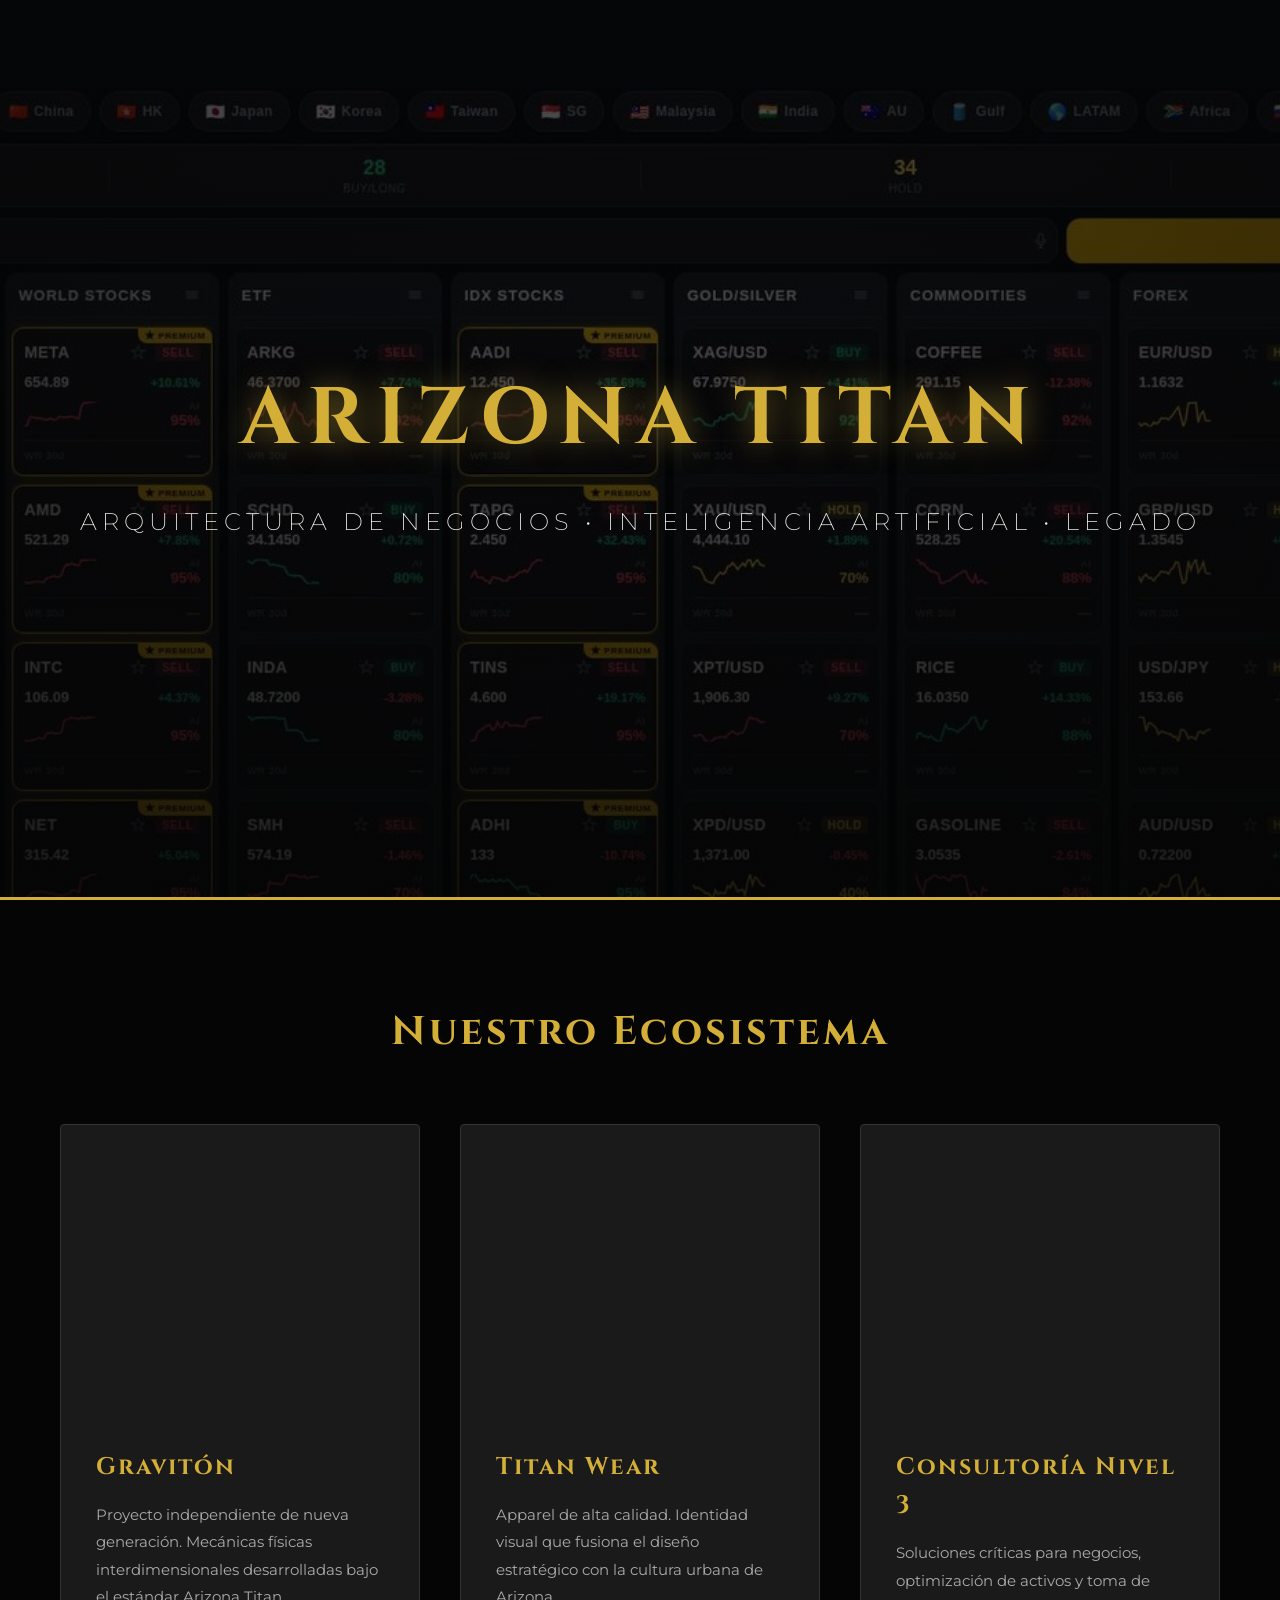
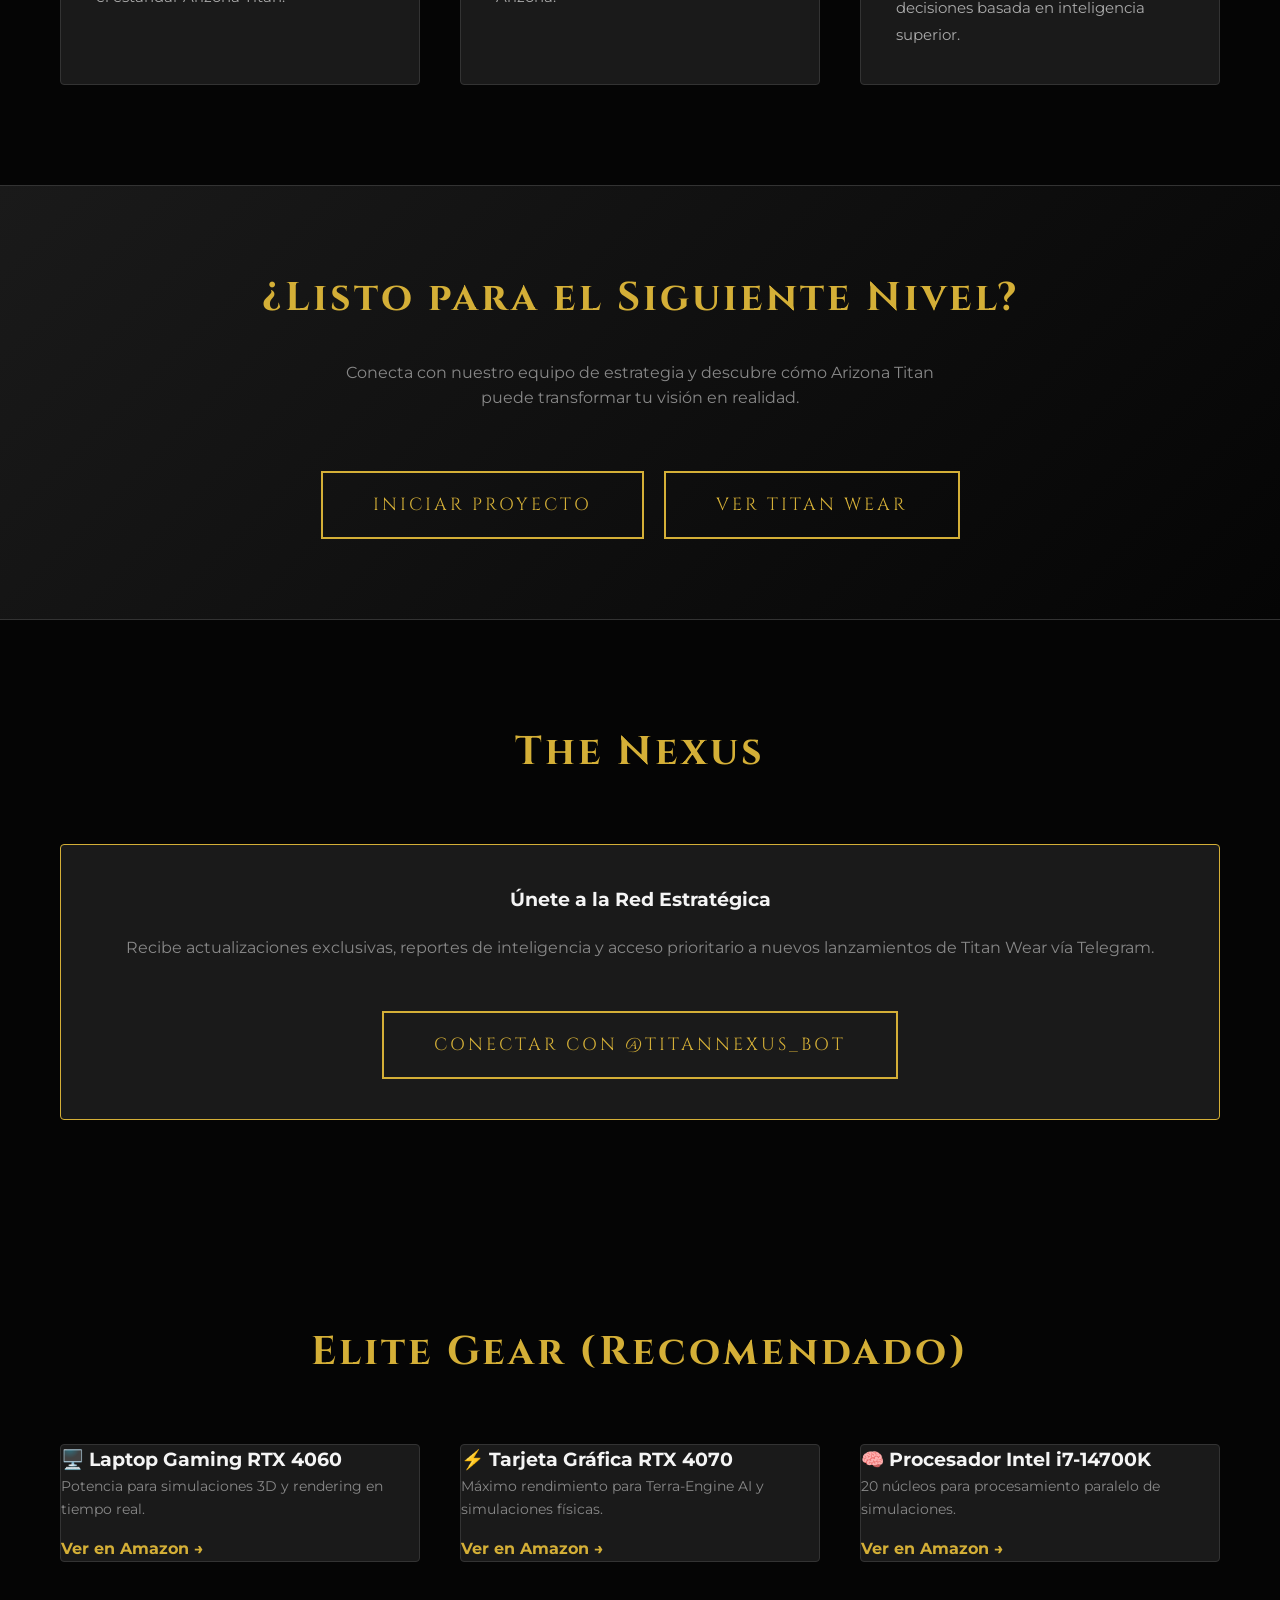
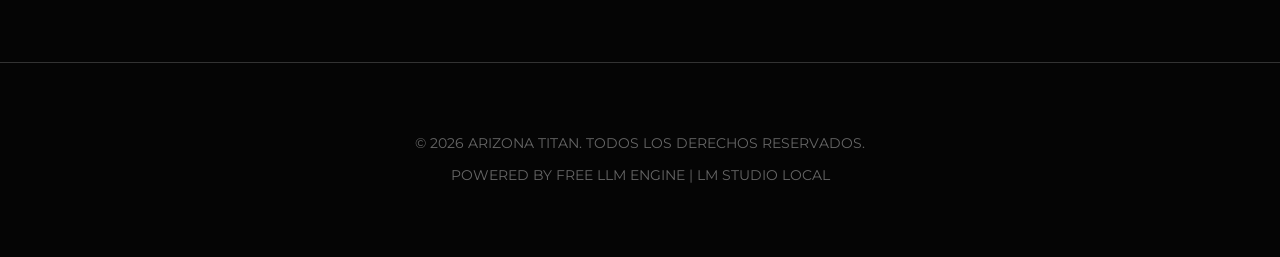
<file: index.html>
<!DOCTYPE html>
<html lang="es">
<head>
    <meta charset="UTF-8">
    <meta http-equiv="refresh" content="0; url=/public/index.html">
    <title>Redirigiendo a Arizona Titan...</title>
</head>
<body>
    <p>Si no es redirigido automáticamente, haga clic <a href="/public/index.html">aquí</a>.</p>
</body>
</html>
</file>
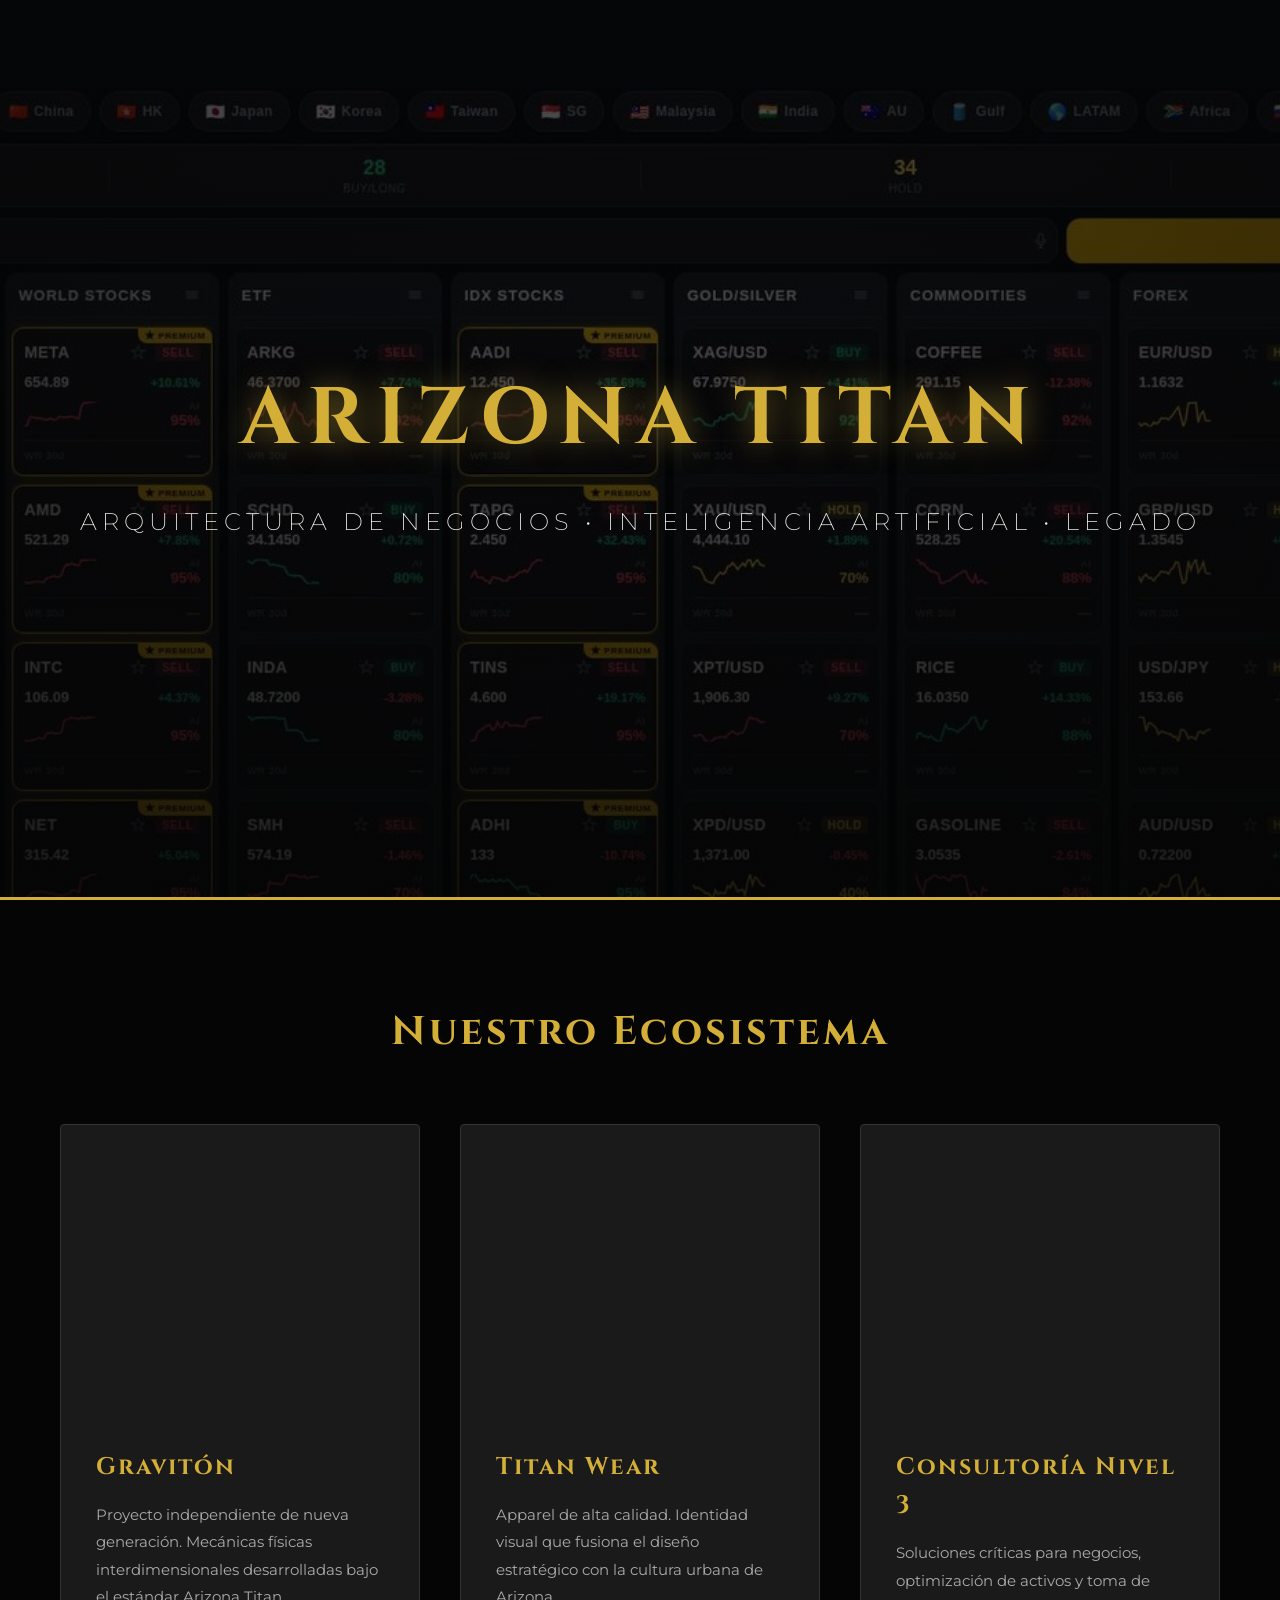
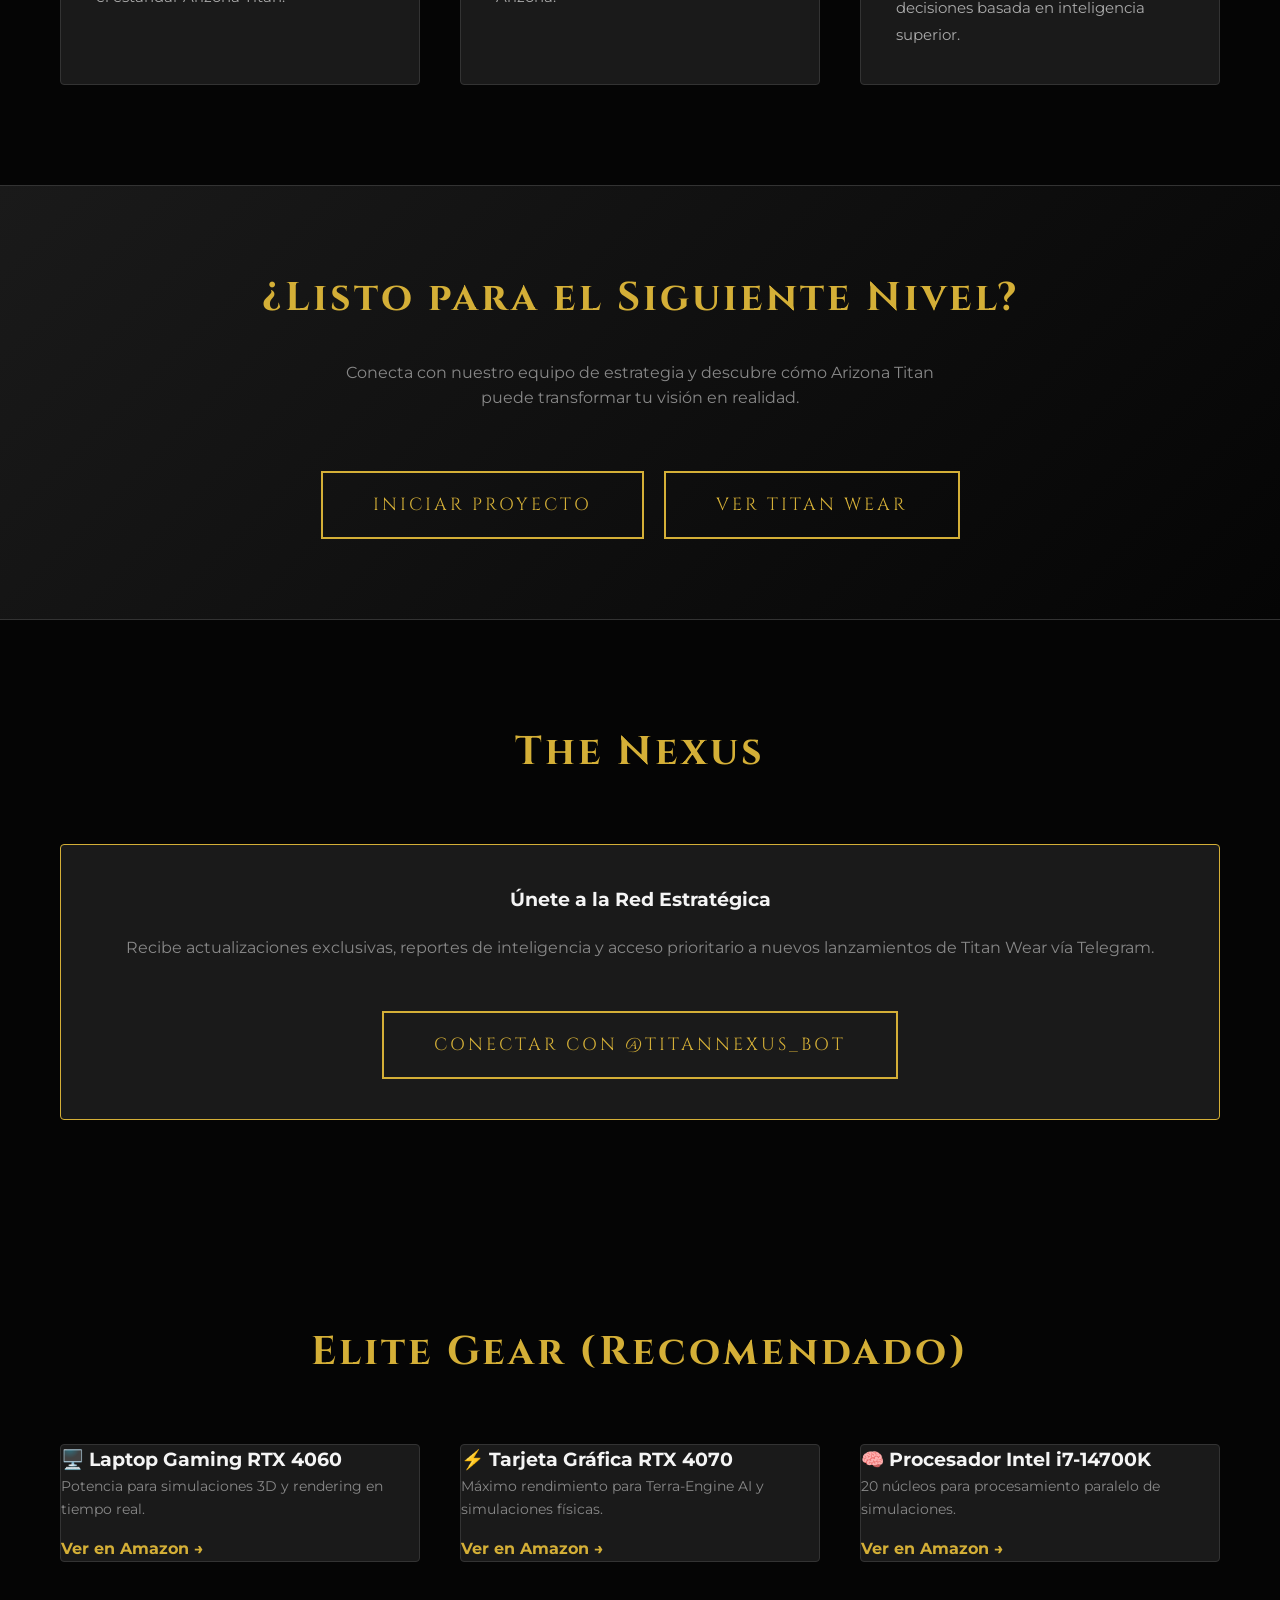
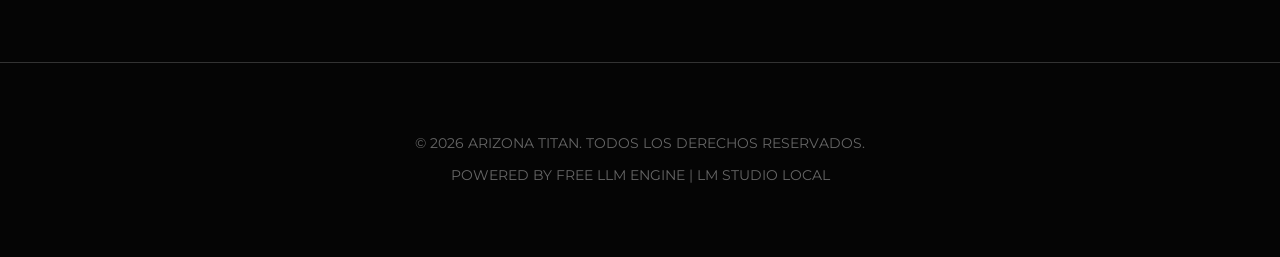
<file: public/index.html>
<!DOCTYPE html>
<html lang="es">
<head>
    <meta charset="UTF-8">
    <meta name="viewport" content="width=device-width, initial-scale=1.0">
    <meta name="description" content="Arizona Titan - Arquitectura de Negocios, Inteligencia Artificial y Legado Empresarial">
    <meta name="theme-color" content="#050505">
    <title>Arizona Titan | Excelencia Estratégica</title>
    <link rel="preconnect" href="https://fonts.googleapis.com">
    <link rel="preconnect" href="https://fonts.gstatic.com" crossorigin>
    <link href="https://fonts.googleapis.com/css2?family=Cinzel:wght@400;700;900&family=Montserrat:wght@200;400;600&display=swap" rel="stylesheet">
    <style>
        :root {
            --oro: #D4AF37;
            --negro: #050505;
            --gris: #1a1a1a;
            --blanco: #f4f4f4;
            --transicion: all 0.4s cubic-bezier(0.4, 0, 0.2, 1);
        }

        * { margin: 0; padding: 0; box-sizing: border-box; }

        body {
            background: var(--negro);
            color: var(--blanco);
            font-family: 'Montserrat', sans-serif;
            line-height: 1.6;
            overflow-x: hidden;
        }

        /* HEADER CON HERO IMAGE */
        header {
            height: 100vh;
            display: flex;
            flex-direction: column;
            justify-content: center;
            align-items: center;
            background: linear-gradient(rgba(0,0,0,0.6), rgba(0,0,0,0.8)), url('images/asset_5.jpg');
            background-size: cover;
            background-position: center;
            background-attachment: fixed;
            text-align: center;
            border-bottom: 3px solid var(--oro);
            position: relative;
        }

        header::before {
            content: '';
            position: absolute;
            top: 0;
            left: 0;
            right: 0;
            bottom: 0;
            background: radial-gradient(ellipse at center, transparent 0%, rgba(5,5,5,0.4) 100%);
            pointer-events: none;
        }

        h1 {
            font-family: 'Cinzel', serif;
            font-size: clamp(2.5rem, 8vw, 5rem);
            color: var(--oro);
            letter-spacing: 10px;
            text-transform: uppercase;
            margin-bottom: 20px;
            text-shadow: 0 0 30px rgba(212, 175, 55, 0.5);
            position: relative;
            z-index: 1;
        }

        .tagline {
            font-size: clamp(1rem, 3vw, 1.5rem);
            letter-spacing: 5px;
            text-transform: uppercase;
            font-weight: 200;
            color: var(--blanco);
            position: relative;
            z-index: 1;
        }

        /* SECCIONES */
        .section {
            padding: 100px 20px;
            max-width: 1200px;
            margin: auto;
        }

        h2 {
            font-family: 'Cinzel', serif;
            color: var(--oro);
            font-size: clamp(2rem, 5vw, 2.5rem);
            margin-bottom: 60px;
            text-align: center;
            letter-spacing: 3px;
        }

        /* GRID RESPONSIVE */
        .grid {
            display: grid;
            grid-template-columns: repeat(auto-fit, minmax(320px, 1fr));
            gap: 40px;
        }

        .card {
            background: var(--gris);
            border: 1px solid #333;
            overflow: hidden;
            transition: var(--transicion);
            border-radius: 4px;
        }

        .card:hover {
            transform: translateY(-8px);
            border-color: var(--oro);
            box-shadow: 0 20px 40px rgba(212, 175, 55, 0.15);
        }

        .card img {
            width: 100%;
            height: 280px;
            object-fit: cover;
            filter: grayscale(20%) brightness(0.9);
            transition: var(--transicion);
        }

        .card:hover img {
            filter: grayscale(0%) brightness(1);
            transform: scale(1.03);
        }

        .card-content {
            padding: 35px;
        }

        .card-content h3 {
            font-family: 'Cinzel', serif;
            color: var(--oro);
            font-size: 1.5rem;
            margin-bottom: 15px;
            letter-spacing: 2px;
        }

        .card-content p {
            color: #aaa;
            font-size: 0.95rem;
            line-height: 1.8;
        }

        /* CTA SECTION */
        .cta-section {
            background: linear-gradient(135deg, var(--gris) 0%, var(--negro) 100%);
            padding: 80px 20px;
            text-align: center;
            border-top: 1px solid #333;
            border-bottom: 1px solid #333;
        }

        .cta-button {
            display: inline-block;
            padding: 18px 50px;
            background: transparent;
            border: 2px solid var(--oro);
            color: var(--oro);
            font-family: 'Cinzel', serif;
            font-size: 1.1rem;
            letter-spacing: 3px;
            text-transform: uppercase;
            text-decoration: none;
            transition: var(--transicion);
            margin-top: 30px;
        }

        .cta-button:hover {
            background: var(--oro);
            color: var(--negro);
            box-shadow: 0 0 30px rgba(212, 175, 55, 0.4);
        }

        /* FOOTER */
        footer {
            text-align: center;
            padding: 60px 20px;
            border-top: 1px solid #333;
            font-size: 0.85rem;
            color: #666;
        }

        footer p {
            margin: 10px 0;
        }

        /* RESPONSIVE */
        @media (max-width: 768px) {
            .section {
                padding: 60px 15px;
            }

            .grid {
                grid-template-columns: 1fr;
                gap: 30px;
            }

            header {
                background-attachment: scroll;
            }
        }

        img[loading="lazy"] {
            opacity: 0;
            transition: opacity 0.3s;
        }

        img[loading="lazy"].loaded {
            opacity: 1;
        }
    </style>
</head>
<body>
    <header>
        <h1>Arizona Titan</h1>
        <p class="tagline">Arquitectura de Negocios • Inteligencia Artificial • Legado</p>
    </header>

    <div class="section">
        <h2>Nuestro Ecosistema</h2>
        <div class="grid">
            <div class="card">
                <img src="images/asset_1.jpg"
                     alt="Gravitón - Videojuego de mecánicas físicas interdimensionales"
                     loading="lazy"
                     width="400"
                     height="280">
                <div class="card-content">
                    <h3>Gravitón</h3>
                    <p>Proyecto independiente de nueva generación. Mecánicas físicas interdimensionales desarrolladas bajo el estándar Arizona Titan.</p>
                </div>
            </div>
            <div class="card">
                <img src="images/asset_2.jpg"
                     alt="Titan Wear - Apparel premium con identidad visual estratégica"
                     loading="lazy"
                     width="400"
                     height="280">
                <div class="card-content">
                    <h3>Titan Wear</h3>
                    <p>Apparel de alta calidad. Identidad visual que fusiona el diseño estratégico con la cultura urbana de Arizona.</p>
                </div>
            </div>
            <div class="card">
                <img src="images/asset_3.jpg"
                     alt="Consultoría Estratégica Nivel 3 - Optimización de activos empresariales"
                     loading="lazy"
                     width="400"
                     height="280">
                <div class="card-content">
                    <h3>Consultoría Nivel 3</h3>
                    <p>Soluciones críticas para negocios, optimización de activos y toma de decisiones basada en inteligencia superior.</p>
                </div>
            </div>
        </div>
    </div>

    <div class="cta-section">
        <h2 style="margin-bottom: 30px;">¿Listo para el Siguiente Nivel?</h2>
        <p style="color: #888; max-width: 600px; margin: 0 auto;">Conecta con nuestro equipo de estrategia y descubre cómo Arizona Titan puede transformar tu visión en realidad.</p>
        <div style="display: flex; gap: 20px; justify-content: center; flex-wrap: wrap; margin-top: 30px;">
            <a href="mailto:operations@arizonatitan.com" class="cta-button">Iniciar Proyecto</a>
            <a href="titanwear/" class="cta-button">Ver Titan Wear</a>
        </div>
    </div>

    <div class="section" id="nexus">
        <h2>The Nexus</h2>
        <div style="background: var(--gris); padding: 40px; border: 1px solid var(--oro); text-align: center; border-radius: 4px;">
            <h3>Únete a la Red Estratégica</h3>
            <p style="color: #888; margin: 20px 0;">Recibe actualizaciones exclusivas, reportes de inteligencia y acceso prioritario a nuevos lanzamientos de Titan Wear vía Telegram.</p>
            <a href="https://t.me/TitanNexus_bot" class="cta-button" target="_blank">Conectar con @TitanNexus_bot</a>
        </div>
    </div>

    <div class="section" id="gear">
        <h2>Elite Gear (Recomendado)</h2>
        <div class="grid">
            <div class="card">
                <div class="card-body">
                    <h3>🖥️ Laptop Gaming RTX 4060</h3>
                    <p style="color: #888; font-size: 0.9rem;">Potencia para simulaciones 3D y rendering en tiempo real.</p>
                    <a href="https://www.amazon.com/s?k=gaming+laptop+rtx+4060&tag=radardeof0798-20" target="_blank" style="color: var(--oro); text-decoration: none; display: block; margin-top: 15px; font-weight: bold;">Ver en Amazon →</a>
                </div>
            </div>
            <div class="card">
                <div class="card-body">
                    <h3>⚡ Tarjeta Gráfica RTX 4070</h3>
                    <p style="color: #888; font-size: 0.9rem;">Máximo rendimiento para Terra-Engine AI y simulaciones físicas.</p>
                    <a href="https://www.amazon.com/s?k=rtx+4070+gpu&tag=radardeof0798-20" target="_blank" style="color: var(--oro); text-decoration: none; display: block; margin-top: 15px; font-weight: bold;">Ver en Amazon →</a>
                </div>
            </div>
            <div class="card">
                <div class="card-body">
                    <h3>🧠 Procesador Intel i7-14700K</h3>
                    <p style="color: #888; font-size: 0.9rem;">20 núcleos para procesamiento paralelo de simulaciones.</p>
                    <a href="https://www.amazon.com/s?k=intel+i7+14700k&tag=radardeof0798-20" target="_blank" style="color: var(--oro); text-decoration: none; display: block; margin-top: 15px; font-weight: bold;">Ver en Amazon →</a>
                </div>
            </div>
        </div>
    </div>

    <footer>
        <p>&copy; 2026 ARIZONA TITAN. TODOS LOS DERECHOS RESERVADOS.</p>
        <p>POWERED BY FREE LLM ENGINE | LM STUDIO LOCAL</p>
    </footer>
</body>
</html>
</file>
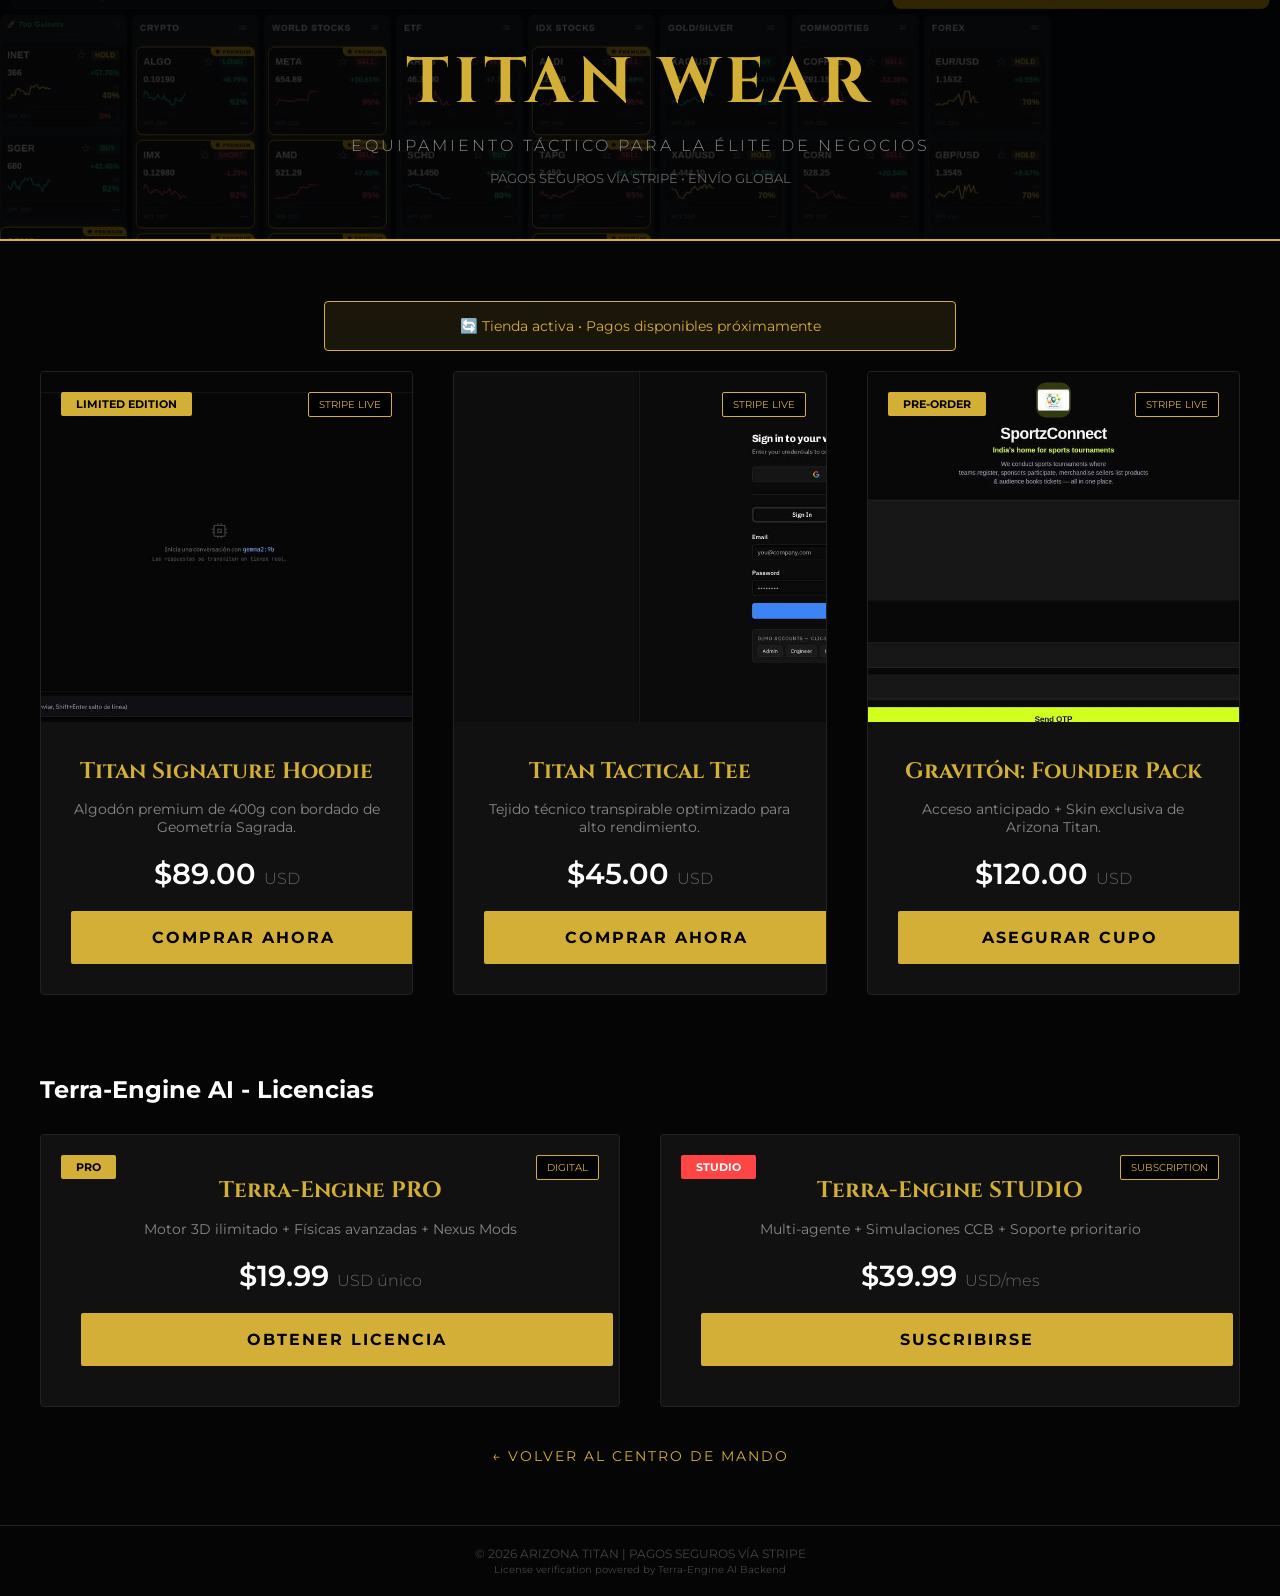
<file: public/titanwear/index.html>
<!DOCTYPE html>
<html lang="es">
<head>
    <meta charset="UTF-8">
    <meta name="viewport" content="width=device-width, initial-scale=1.0">
    <title>Titan Wear | Arizona Titan Official Store</title>
    <link href="https://fonts.googleapis.com/css2?family=Cinzel:wght@700&family=Montserrat:wght@300;400;600&display=swap" rel="stylesheet">
    <style>
        :root { --oro: #D4AF37; --negro: #050505; --gris: #111; --blanco: #fff; }
        body { background: var(--negro); color: var(--blanco); font-family: 'Montserrat', sans-serif; margin: 0; padding: 0; }

        .header { padding: 40px 20px; text-align: center; border-bottom: 2px solid var(--oro); background: linear-gradient(rgba(0,0,0,0.8), rgba(0,0,0,0.8)), url('../images/asset_5.jpg'); background-size: cover; background-position: center; }
        h1 { font-family: 'Cinzel', serif; color: var(--oro); font-size: clamp(2.5rem, 8vw, 4rem); letter-spacing: 5px; margin: 0; }
        .subtitle { letter-spacing: 3px; text-transform: uppercase; font-weight: 300; color: #888; margin-top: 10px; }

        .container { max-width: 1200px; margin: 60px auto; padding: 0 20px; }
        .grid { display: grid; grid-template-columns: repeat(auto-fit, minmax(320px, 1fr)); gap: 40px; }

        .card { background: var(--gris); border: 1px solid #222; border-radius: 4px; overflow: hidden; transition: 0.3s; position: relative; }
        .card:hover { transform: translateY(-10px); border-color: var(--oro); box-shadow: 0 10px 30px rgba(212, 175, 55, 0.1); }
        .card img { width: 100%; height: 350px; object-fit: cover; }

        .card-body { padding: 30px; text-align: center; }
        h3 { font-family: 'Cinzel', serif; color: var(--oro); margin: 0 0 10px; font-size: 1.4rem; }
        .price { font-size: 1.8rem; font-weight: 600; margin-bottom: 20px; color: var(--blanco); }
        .price span { font-size: 1rem; color: #666; font-weight: 300; }

        .buy-btn {
            display: inline-block; width: 100%; padding: 15px; background: var(--oro); color: #000;
            text-decoration: none; font-weight: 700; text-transform: uppercase; letter-spacing: 2px;
            border-radius: 2px; transition: 0.3s; border: 2px solid var(--oro);
        }
        .buy-btn:hover { background: transparent; color: var(--oro); }

        .back-link { display: block; text-align: center; margin-top: 40px; color: var(--oro); text-decoration: none; font-size: 0.9rem; text-transform: uppercase; letter-spacing: 2px; }

        .badge { position: absolute; top: 20px; left: 20px; background: var(--oro); color: #000; padding: 5px 15px; font-weight: 700; font-size: 0.7rem; text-transform: uppercase; border-radius: 2px; }
        
        .status-badge { 
            position: absolute; top: 20px; right: 20px; 
            background: rgba(0,0,0,0.8); color: var(--oro); 
            padding: 5px 10px; font-size: 0.65rem; 
            border: 1px solid var(--oro); border-radius: 2px;
        }

        .footer-note {
            text-align: center; padding: 20px; color: #444; font-size: 0.75rem;
            border-top: 1px solid #222; margin-top: 40px;
        }

        .payment-status {
            text-align: center; padding: 15px; margin: 20px auto; max-width: 600px;
            background: rgba(212, 175, 55, 0.1); border: 1px solid var(--oro);
            border-radius: 4px; color: var(--oro); font-size: 0.9rem;
        }
    </style>
</head>
<body>
    <div class="header">
        <h1>TITAN WEAR</h1>
        <p class="subtitle">Equipamiento Táctico para la Élite de Negocios</p>
        <p style="color: #666; font-size: 0.8rem; margin-top: 15px;">PAGOS SEGUROS VÍA STRIPE • ENVÍO GLOBAL</p>
    </div>

    <div class="container">
        <div class="payment-status" id="payment-status">
            ✅ SISTEMA DE PAGOS ACTIVO • Stripe procesa pagos de forma segura
        </div>
        
        <div class="grid">
            <!-- PRODUCTO 1 -->
            <div class="card">
                <div class="badge">Limited Edition</div>
                <div class="status-badge">STRIPE LIVE</div>
                <img src="../images/asset_2.jpg" alt="Titan Signature Hoodie">
                <div class="card-body">
                    <h3>Titan Signature Hoodie</h3>
                    <p style="color: #888; font-size: 0.9rem; margin-bottom: 20px;">Algodón premium de 400g con bordado de Geometría Sagrada.</p>
                    <div class="price">$89.00 <span>USD</span></div>
                    <a href="https://buy.stripe.com/test_aFaeVd4TnaoQ4jKeri4Ni00" class="buy-btn" target="_blank">COMPRAR AHORA</a>
                </div>
            </div>

            <!-- PRODUCTO 2 -->
            <div class="card">
                <div class="status-badge">STRIPE LIVE</div>
                <img src="../images/asset_4.jpg" alt="Titan Tactical Tee">
                <div class="card-body">
                    <h3>Titan Tactical Tee</h3>
                    <p style="color: #888; font-size: 0.9rem; margin-bottom: 20px;">Tejido técnico transpirable optimizado para alto rendimiento.</p>
                    <div class="price">$45.00 <span>USD</span></div>
                    <a href="https://buy.stripe.com/test_cNidR985zdB24jKfvm4Ni01" class="buy-btn" target="_blank">COMPRAR AHORA</a>
                </div>
            </div>

            <!-- PRODUCTO 3 (EXTRA) -->
            <div class="card">
                <div class="badge">Pre-Order</div>
                <div class="status-badge">STRIPE LIVE</div>
                <img src="../images/asset_1.jpg" alt="Graviton Collector's Edition">
                <div class="card-body">
                    <h3>Gravitón: Founder Pack</h3>
                    <p style="color: #888; font-size: 0.9rem; margin-bottom: 20px;">Acceso anticipado + Skin exclusiva de Arizona Titan.</p>
                    <div class="price">$120.00 <span>USD</span></div>
                    <a href="https://buy.stripe.com/test_5kQeVdbhLaoQ7vW4QI4Ni02" class="buy-btn" target="_blank">ASEGURAR CUPO</a>
                </div>
            </div>
        </div>

        <!-- TERRA-ENGINE AI LICENSES -->
        <h2 style="margin-top: 80px;">Terra-Engine AI - Licencias</h2>
        <div class="grid" style="margin-top: 30px;">
            <div class="card">
                <div class="badge">PRO</div>
                <div class="status-badge">DIGITAL</div>
                <div class="card-body" style="padding: 40px;">
                    <h3>Terra-Engine PRO</h3>
                    <p style="color: #888; font-size: 0.9rem; margin-bottom: 20px;">Motor 3D ilimitado + Físicas avanzadas + Nexus Mods</p>
                    <div class="price">$19.99 <span>USD único</span></div>
                    <a href="https://buy.stripe.com/test_fZu6oH5XrdB25nO2IA4Ni03" class="buy-btn" target="_blank">OBTENER LICENCIA</a>
                </div>
            </div>

            <div class="card">
                <div class="badge" style="background: #ff4444; color: white;">STUDIO</div>
                <div class="status-badge">SUBSCRIPTION</div>
                <div class="card-body" style="padding: 40px;">
                    <h3>Terra-Engine STUDIO</h3>
                    <p style="color: #888; font-size: 0.9rem; margin-bottom: 20px;">Multi-agente + Simulaciones CCB + Soporte prioritario</p>
                    <div class="price">$39.99 <span>USD/mes</span></div>
                    <a href="https://buy.stripe.com/test_cNi8wP0D72Wog2sbf64Ni04" class="buy-btn" target="_blank">SUSCRIBIRSE</a>
                </div>
            </div>
        </div>

        <a href="../" class="back-link">← Volver al Centro de Mando</a>
    </div>

    <div class="footer-note">
        &copy; 2026 ARIZONA TITAN | PAGOS SEGUROS VÍA STRIPE<br>
        <span style="font-size: 0.65rem;">License verification powered by Terra-Engine AI Backend</span>
    </div>

    <script>
        // Payment tracking
        function trackPurchase(product, amount) {
            console.log(`[TitanWear] Purchase tracked: ${product} - $${amount}`);
        }

        // Verify payment status endpoint
        document.addEventListener('DOMContentLoaded', async () => {
            try {
                const response = await fetch('https://terra-engine-ai.onrender.com/api/stripe/status');
                const data = await response.json();
                if (data.configured) {
                    document.getElementById('payment-status').innerHTML = 
                        '✅ SISTEMA DE PAGOS ACTIVO • Stripe procesa pagos de forma segura';
                } else {
                    document.getElementById('payment-status').innerHTML = 
                        '⚠️ Configurando sistema de pagos... Contacta a operations@arizonatitan.com';
                }
            } catch (e) {
                document.getElementById('payment-status').innerHTML = 
                    '🔄 Tienda activa • Pagos disponibles próximamente';
            }
        });
    </script>
</body>
</html>
</file>
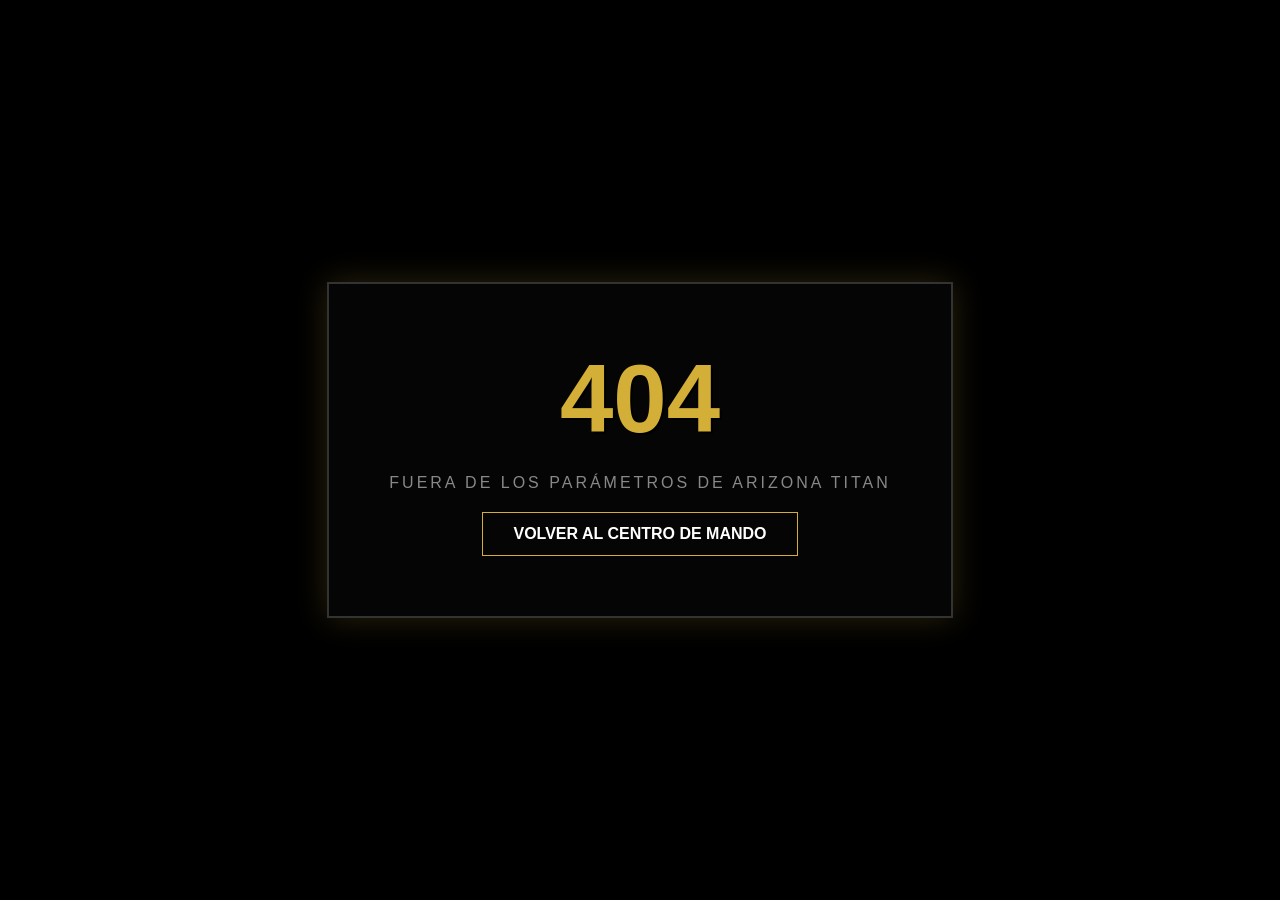
<file: error404.html>
<!DOCTYPE html>
<html lang="es">
<head>
    <meta charset="UTF-8">
    <title>404 | Arizona Titan Core</title>
    <style>
        body { background: #000; color: #d4af37; font-family: 'Segoe UI', sans-serif; display: flex; align-items: center; justify-content: center; height: 100vh; margin: 0; flex-direction: column; text-align: center; }
        .bunker-box { border: 2px solid #333; padding: 60px; box-shadow: 0 0 30px rgba(212, 175, 55, 0.2); background: #050505; }
        h1 { font-size: 6rem; margin: 0; color: #d4af37; text-shadow: 2px 2px #000; }
        p { color: #888; text-transform: uppercase; letter-spacing: 3px; margin: 20px 0; }
        .btn-titan { color: #fff; text-decoration: none; border: 1px solid #d4af37; padding: 12px 30px; display: inline-block; transition: 0.4s; font-weight: bold; }
        .btn-titan:hover { background: #d4af37; color: #000; box-shadow: 0 0 15px #d4af37; }
    </style>
</head>
<body>
    <div class="bunker-box">
        <h1>404</h1>
        <p>Fuera de los parámetros de Arizona Titan</p>
        <a href="index.html" class="btn-titan">VOLVER AL CENTRO DE MANDO</a>
    </div>
</body>
</html>
</file>
